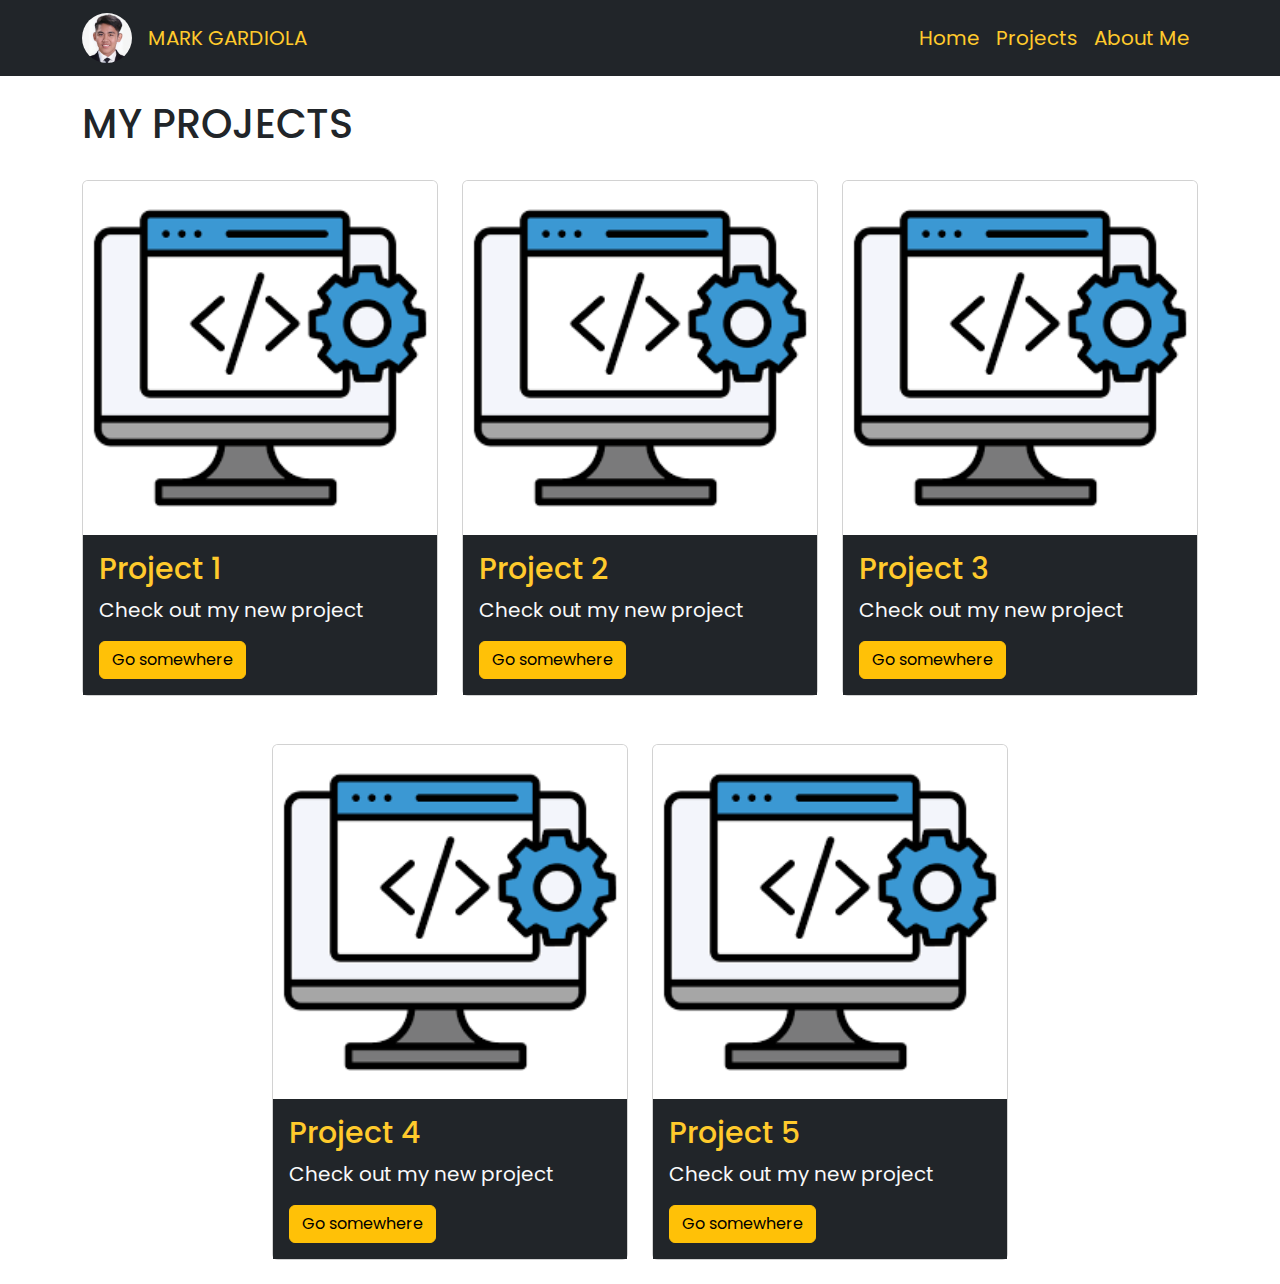
<file: Homepage/index.html>
<!doctype html>
<html lang="en">

<head>
  <meta charset="utf-8">
  <meta name="viewport" content="width=device-width, initial-scale=1">
  <title>Mark Gardiola Homepage</title>
  <link rel="stylesheet" href="styles.css">
  <link rel="preconnect" href="https://fonts.googleapis.com">
  <link rel="preconnect" href="https://fonts.gstatic.com" crossorigin>
  <link
    href="https://fonts.googleapis.com/css2?family=Poppins:ital,wght@0,100;0,200;0,300;0,400;0,500;0,600;0,700;0,800;0,900;1,100;1,200;1,300;1,400;1,500;1,600;1,700;1,800;1,900&display=swap"
    rel="stylesheet">
  <link href="https://cdn.jsdelivr.net/npm/bootstrap@5.3.3/dist/css/bootstrap.min.css" rel="stylesheet"
    integrity="sha384-QWTKZyjpPEjISv5WaRU9OFeRpok6YctnYmDr5pNlyT2bRjXh0JMhjY6hW+ALEwIH" crossorigin="anonymous">
</head>

<body>
  <nav class="navbar navbar-expand-md fixed-top navbar-dark bg-dark">
    <div class="container">
      <a class="navbar-brand" href="#">
        <img src="images/image1.jpeg" style="width: 50px; border-radius: 25px;">
      </a>
      <a class="navbar-brand text-uppercase" href="#">
        Mark Gardiola
      </a>
      <button class="navbar-toggler" type="button" data-bs-toggle="collapse" data-bs-target="#navbarNav"
        aria-controls="navbarNav" aria-expanded="false" aria-label="Toggle navigation">
        <span class="navbar-toggler-icon"></span>
      </button>
      <div class="collapse navbar-collapse" id="navbarNav">
        <ul class="navbar-nav ms-auto">
          <li class="nav-item">
            <a class="nav-link fs-5" style="transition: all 0.4s;" href="#">Home</a>
          </li>
          <li class="nav-item">
            <a class="nav-link fs-5" style="transition: all 0.4s;" href="#">Projects</a>
          </li>
          <li class="nav-item">
            <a class="nav-link fs-5" style="transition: all 0.4s;" href="#">About Me</a>
          </li>
        </ul>
      </div>
    </div>
  </nav>

  <main>
    <div class="container mt-4 text-uppercase">
      <div class="row justify-content-center">
        <div class="col-12">
          <h1>
            My Projects
          </h1>
        </div>
      </div>
    </div>
    <div class="container">
      <div class="row justify-content-center">
        <div class="col-lg-4 col-md-6 col-sm-12 my-4">
          <div class="card">
            <img src="images/image.png" class="card-img-top">
            <div class="card-body text-light bg-dark">
              <h5 class="card-title">Project 1</h5>
              <p class="card-text">Check out my new project</p>
              <a href="Activitiy2/index.html" class="btn btn-warning" style="transition: all 0.4s">Go somewhere</a>
            </div>
          </div>
        </div>
        <div class="col-lg-4 col-md-6 col-sm-12 my-4">
          <div class="card">
            <img src="images/image.png" class="card-img-top">
            <div class="card-body text-light bg-dark">
              <h5 class="card-title">Project 2</h5>
              <p class="card-text">Check out my new project</p>
              <a href="#" class="btn btn-warning" style="transition: all 0.4s">Go somewhere</a>
            </div>
          </div>
        </div>
        <div class="col-lg-4 col-md-6 col-sm-12 my-4">
          <div class="card">
            <img src="images/image.png" class="card-img-top">
            <div class="card-body text-light bg-dark">
              <h5 class="card-title">Project 3</h5>
              <p class="card-text">Check out my new project</p>
              <a href="#" class="btn btn-warning" style="transition: all 0.4s">Go somewhere</a>
            </div>
          </div>
        </div>
        <div class="col-lg-4 col-md-6 col-sm-12 my-4">
          <div class="card">
            <img src="images/image.png" class="card-img-top">
            <div class="card-body text-light bg-dark">
              <h5 class="card-title">Project 4</h5>
              <p class="card-text">Check out my new project</p>
              <a href="#" class="btn btn-warning" style="transition: all 0.4s">Go somewhere</a>
            </div>
          </div>
        </div>
        <div class="col-lg-4 col-md-6 col-sm-12 my-4">
          <div class="card">
            <img src="images/image.png" class="card-img-top">
            <div class="card-body text-light bg-dark">
              <h5 class="card-title">Project 5</h5>
              <p class="card-text">Check out my new project</p>
              <a href="#" class="btn btn-warning" style="transition: all 0.4s">Go somewhere</a>
            </div>
          </div>
        </div>
      </div>
    </div>
  </main>

  <footer>

  </footer>

  <script src="https://cdn.jsdelivr.net/npm/bootstrap@5.3.3/dist/js/bootstrap.bundle.min.js"
    integrity="sha384-YvpcrYf0tY3lHB60NNkmXc5s9fDVZLESaAA55NDzOxhy9GkcIdslK1eN7N6jIeHz"
    crossorigin="anonymous"></script>
</body>

</html>
</file>
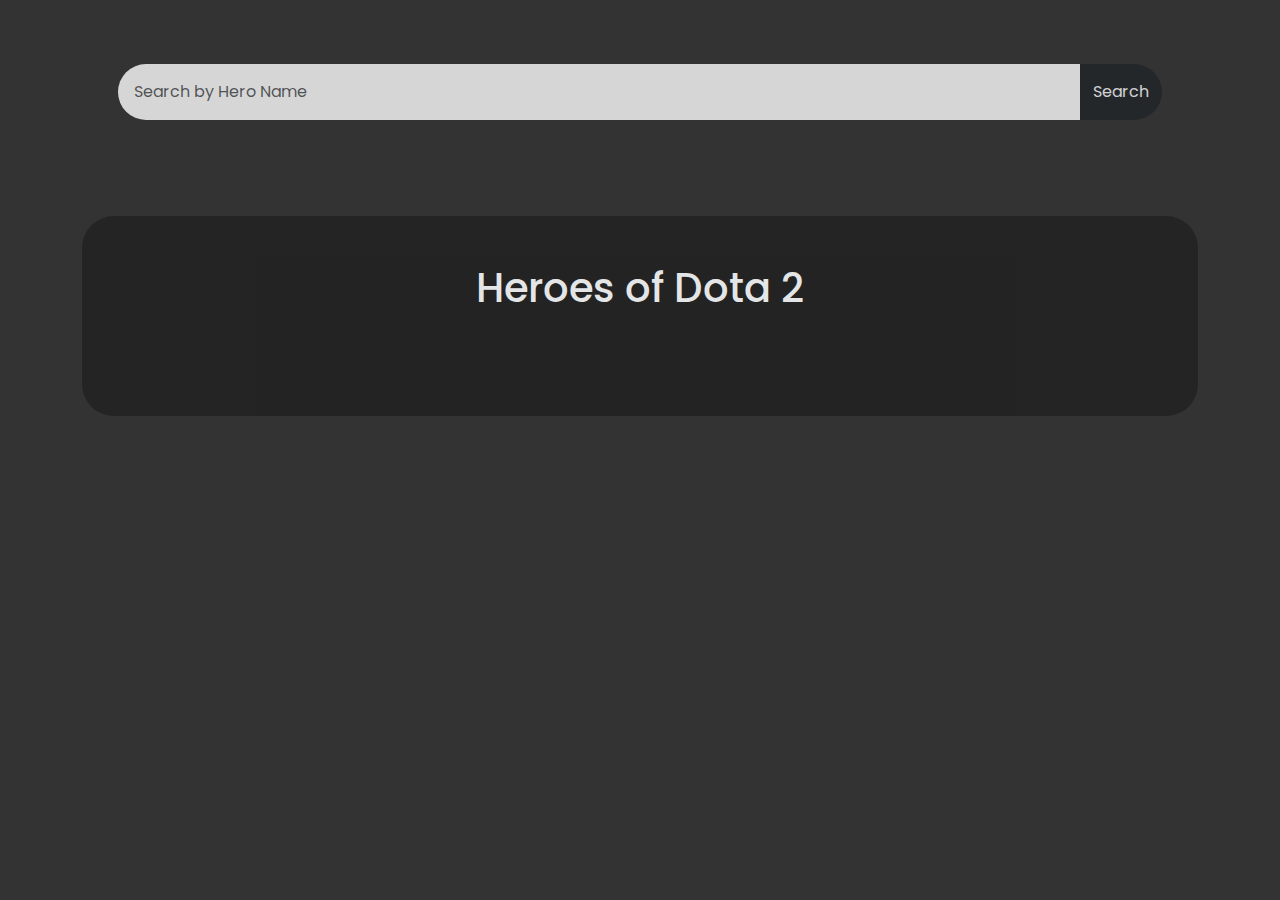
<file: Midterm/index.html>
<!doctype html>
<html lang="en">

<head>
  <meta charset="utf-8">
  <meta name="viewport" content="width=device-width, initial-scale=1">
  <title>Dota 2 Heroes</title>
  <link href="https://cdn.jsdelivr.net/npm/bootstrap@5.3.3/dist/css/bootstrap.min.css" rel="stylesheet">
  <link href="https://fonts.googleapis.com/css2?family=Poppins:wght@300;400;600&display=swap" rel="stylesheet"> <!-- Google Fonts Poppins -->
  <style>
    body {
      font-family: 'Poppins', sans-serif;
    }
    .card-title, .card-text {
      font-family: 'Poppins', sans-serif;
    }
    .pagination .page-link {
      font-family: 'Poppins', sans-serif;
    }
  </style>
</head>

<body style="background-color: #333; background-image: url('https://dmarket.com/blog/best-dota2-wallpapers/dota2heroes3_hu3043563290790956756.jpg');">
  <div class="container">
    <div class="row mt-3">
      <div class="col-lg-12 p-5">
        <div class="d-flex">
          <input type="text" class="p-3 form-control" placeholder="Search by Hero Name" style="border-radius: 100px 0px 0px 100px; border: none; opacity: 0.8;" id="searchBar" oninput="filterHeroes()">
          <button class="btn text-light bg-dark" style="border-radius: 0px 100px 100px 0px; opacity: 0.8;" onclick="filterHeroes()">Search</button>
        </div>
      </div>
    </div>
    <div class="row my-5">
      <div class="col">
        <div class="container rounded-5 pt-5 pb-3 text-center" style="background-color: #222; opacity: 0.9;">
          <div class="row mb-5">
            <div class="col-lg-12">
              <h1 class="text-light">Heroes of Dota 2</h1>
            </div>
          </div>
          <div id="heroList" class="row"></div>
          <nav class="mt-3">
            <ul class="pagination justify-content-center" id="pagination"></ul>
          </nav>
        </div>
      </div>
    </div>
  </div>

  <script>
    const heroList = document.getElementById("heroList");
    const pagination = document.getElementById("pagination");
    const searchBar = document.getElementById("searchBar");

    let heroes = [];
    let filteredHeroes = [];
    let currentPage = 1;
    const itemsPerPage = 6;

    const loadHeroes = async () => {
      try {
        const response = await fetch("https://api.opendota.com/api/heroes");
        heroes = await response.json();
        filteredHeroes = heroes;
        displayHeroes();
      } catch (error) {
        console.error("Error fetching heroes:", error);
      }
    };

    const displayHeroes = () => {
      heroList.innerHTML = "";
      const startIndex = (currentPage - 1) * itemsPerPage;
      const endIndex = Math.min(startIndex + itemsPerPage, filteredHeroes.length);

      for (let i = startIndex; i < endIndex; i++) {
        const hero = filteredHeroes[i];
        const heroImage = `https://cdn.cloudflare.steamstatic.com/apps/dota2/images/heroes/${hero.name.replace("npc_dota_hero_", "")}_full.png`;

        const heroCard = document.createElement("div");
        heroCard.classList.add("col-md-4", "mb-4");
        heroCard.innerHTML = `
          <div class="card h-100 text-light bg-dark">
            <img src="${heroImage}" class="card-img-top" alt="${hero.localized_name}">
            <div class="card-body">
              <h2 class="card-title text-light mb-5">${hero.localized_name}</h2>
              <p class="card-text">Primary Attribute: ${hero.primary_attr}</p>
              <p class="card-text">Attack Type: ${hero.attack_type}</p>
              <p class="card-text">Roles: ${hero.roles.join(", ")}</p>
              <p class="card-text">Legs: ${hero.legs}</p>
            </div>
          </div>
        `;
        heroList.appendChild(heroCard);
      }

      renderPagination();
    };

    const renderPagination = () => {
      pagination.innerHTML = "";
      const totalPages = Math.ceil(filteredHeroes.length / itemsPerPage);

      const createPageButton = (page, active = false) => {
        const li = document.createElement("li");
        li.classList.add("page-item");
        if (active) li.classList.add("active");
        li.innerHTML = `
          <button class="page-link bg-dark text-light border-light" onclick="goToPage(${page})">${page}</button>
        `;
        pagination.appendChild(li);
      };

      if (currentPage > 1) {
        const prevBtn = document.createElement("li");
        prevBtn.classList.add("page-item");
        prevBtn.innerHTML = `<button class="page-link bg-dark text-light border-light" onclick="prevPage()">Previous</button>`;
        pagination.appendChild(prevBtn);
      }

      for (let page = 1; page <= totalPages; page++) {
        createPageButton(page, page === currentPage);
      }

      if (currentPage < totalPages) {
        const nextBtn = document.createElement("li");
        nextBtn.classList.add("page-item");
        nextBtn.innerHTML = `<button class="page-link bg-dark text-light border-light" onclick="nextPage()">Next</button>`;
        pagination.appendChild(nextBtn);
      }
    };

    const filterHeroes = () => {
      const searchTerm = searchBar.value.toLowerCase();
      filteredHeroes = heroes.filter(hero =>
        hero.localized_name.toLowerCase().includes(searchTerm)
      );
      currentPage = 1;
      displayHeroes();
    };

    const goToPage = (page) => {
      currentPage = page;
      displayHeroes();
    };

    const prevPage = () => {
      if (currentPage > 1) {
        currentPage--;
        displayHeroes();
      }
    };

    const nextPage = () => {
      const totalPages = Math.ceil(filteredHeroes.length / itemsPerPage);
      if (currentPage < totalPages) {
        currentPage++;
        displayHeroes();
      }
    };

    loadHeroes();
  </script>
</body>

</html>
</file>
<file: Homepage/styles.css>
body {
  padding-top: 76px;
  font-family: "Poppins", sans-serif;
}

.navbar {
  font-family: "Poppins", sans-serif;
}

.navbar-brand {
  color: rgb(255, 202, 44) !important;
}

.navbar-toggler {
  color: rgb(255, 202, 44) !important;
}

.nav-link {
  color: rgb(255, 202, 44) !important;
  border-radius: 20px;
}

.nav-link:hover {
  font-size: 25px !important;
}

.nav-link:active {
  color: black !important;
  border-radius: 25px;
}

h1 {
  font-family: "Poppins", sans-serif;
}

.card-title {
  font-size: 30px;
  font-family: "Poppins", sans-serif;
  color: rgb(255, 202, 44) !important;
}

.card-body {
  font-size: 20px;
  font-family: "Poppins", sans-serif;
}

.btn:hover {
  font-size: 18px !important;
}

.btn:active {
  opacity: 0.1;
}
</file>
